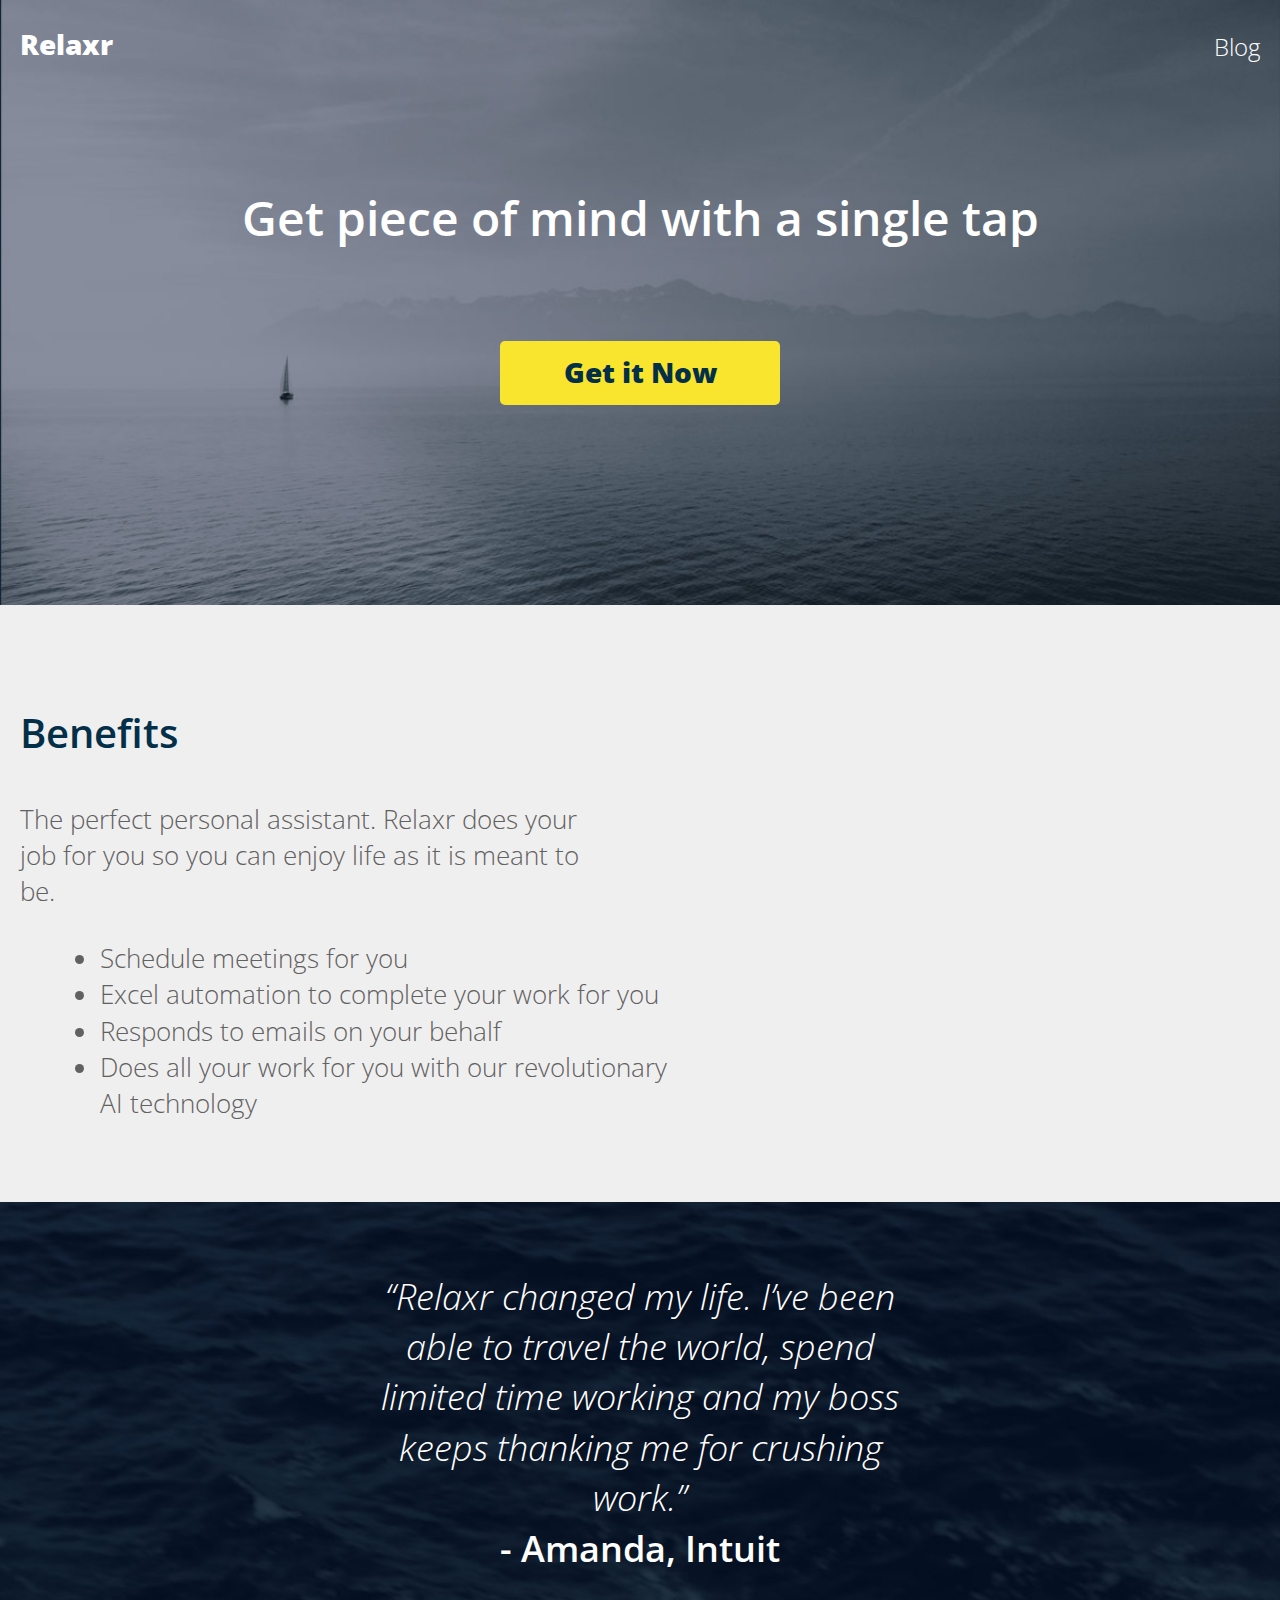
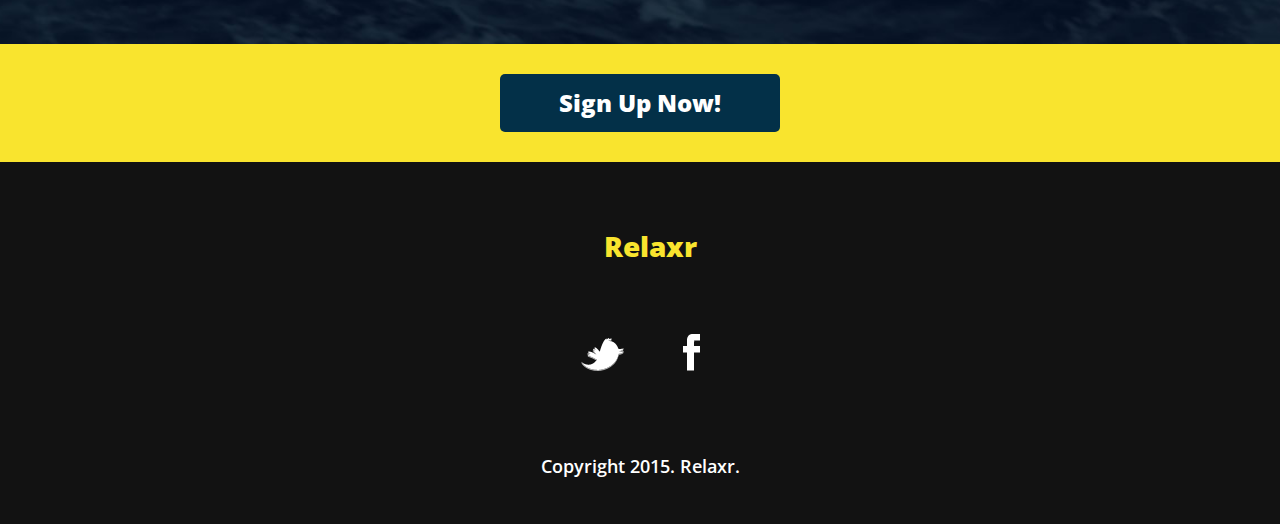
<file: index.html>
<!DOCTYPE html>
<html lang="en">
	<head>
  	<meta charset="utf-8">
  	<meta name="description" content="The perfect personal assistant. Relaxr does your job for you so you can enjoy life as it is meant to be.">

		<title>Relaxr | Home</title>
		<link href='http://fonts.googleapis.com/css?family=Open+Sans:300italic,300,600,800' rel='stylesheet' type='text/css'>
		<link rel="stylesheet" href="https://cdnjs.cloudflare.com/ajax/libs/font-awesome/4.7.0/css/font-awesome.min.css">

		<!-- external CSS link -->
		<link rel="stylesheet" href="css/reset.css">
		<link rel="stylesheet" href="css/style.css">

	</head>
	<body>
		<section class="intro">
			<div class="container">
				<header class="landing-header clearfix">
					<h1 class="logo">Relaxr</h1>	

					<nav>
						<ul>
							<li><a href="./blog.html">Blog</a></li>
						</ul>
					</nav>
				</header>
				
				<h2>Get piece of mind with a single tap</h2>
				<a class="cta cta-yellow" href="#">Get it Now</a>
			</div>
		</section>
		<section class="benefits">
			<div class="container">
				<h3>Benefits</h3>
				<p>The perfect personal assistant. Relaxr does your job for you so you can enjoy life as it is meant to be.</p>
				<ul>
					<li>Schedule meetings for you</li>
					<li>Excel automation to complete your work for you</li>
					<li>Responds to emails on your behalf</li>
					<li>Does all your work for you with our revolutionary AI technology</li>
				</ul>
			</div>
		</section>
		<section class="testimonial">
			<div class="container">
				<blockquote>&ldquo;Relaxr changed my life. I&rsquo;ve been able to travel the world, spend limited time working and my boss keeps thanking me for crushing work.&rdquo;
				<span>- Amanda, Intuit</span></blockquote>
			</div>
		</section>
		<section class="sign-up">
			<a class="cta cta-blue" href="#">Sign Up Now!</a>
		</section>
		<footer>
			<h4 class="logo">Relaxr</h4>

			<ul>
				<li><a href="#"><img src="images/twitter.png" alt="Twitter logo"></a></li>
				<li><a href="#"><img src="images/facebook.png" alt="Facebook logo"></a></li>
			</ul>

			<p class="copyright">Copyright 2015. Relaxr.</p>
		</footer>
		<script src="https://cdnjs.cloudflare.com/ajax/libs/jquery/3.2.1/jquery.js"></script>
  		<script src="js/main.js"></script>
	</body>
</html>
</file>
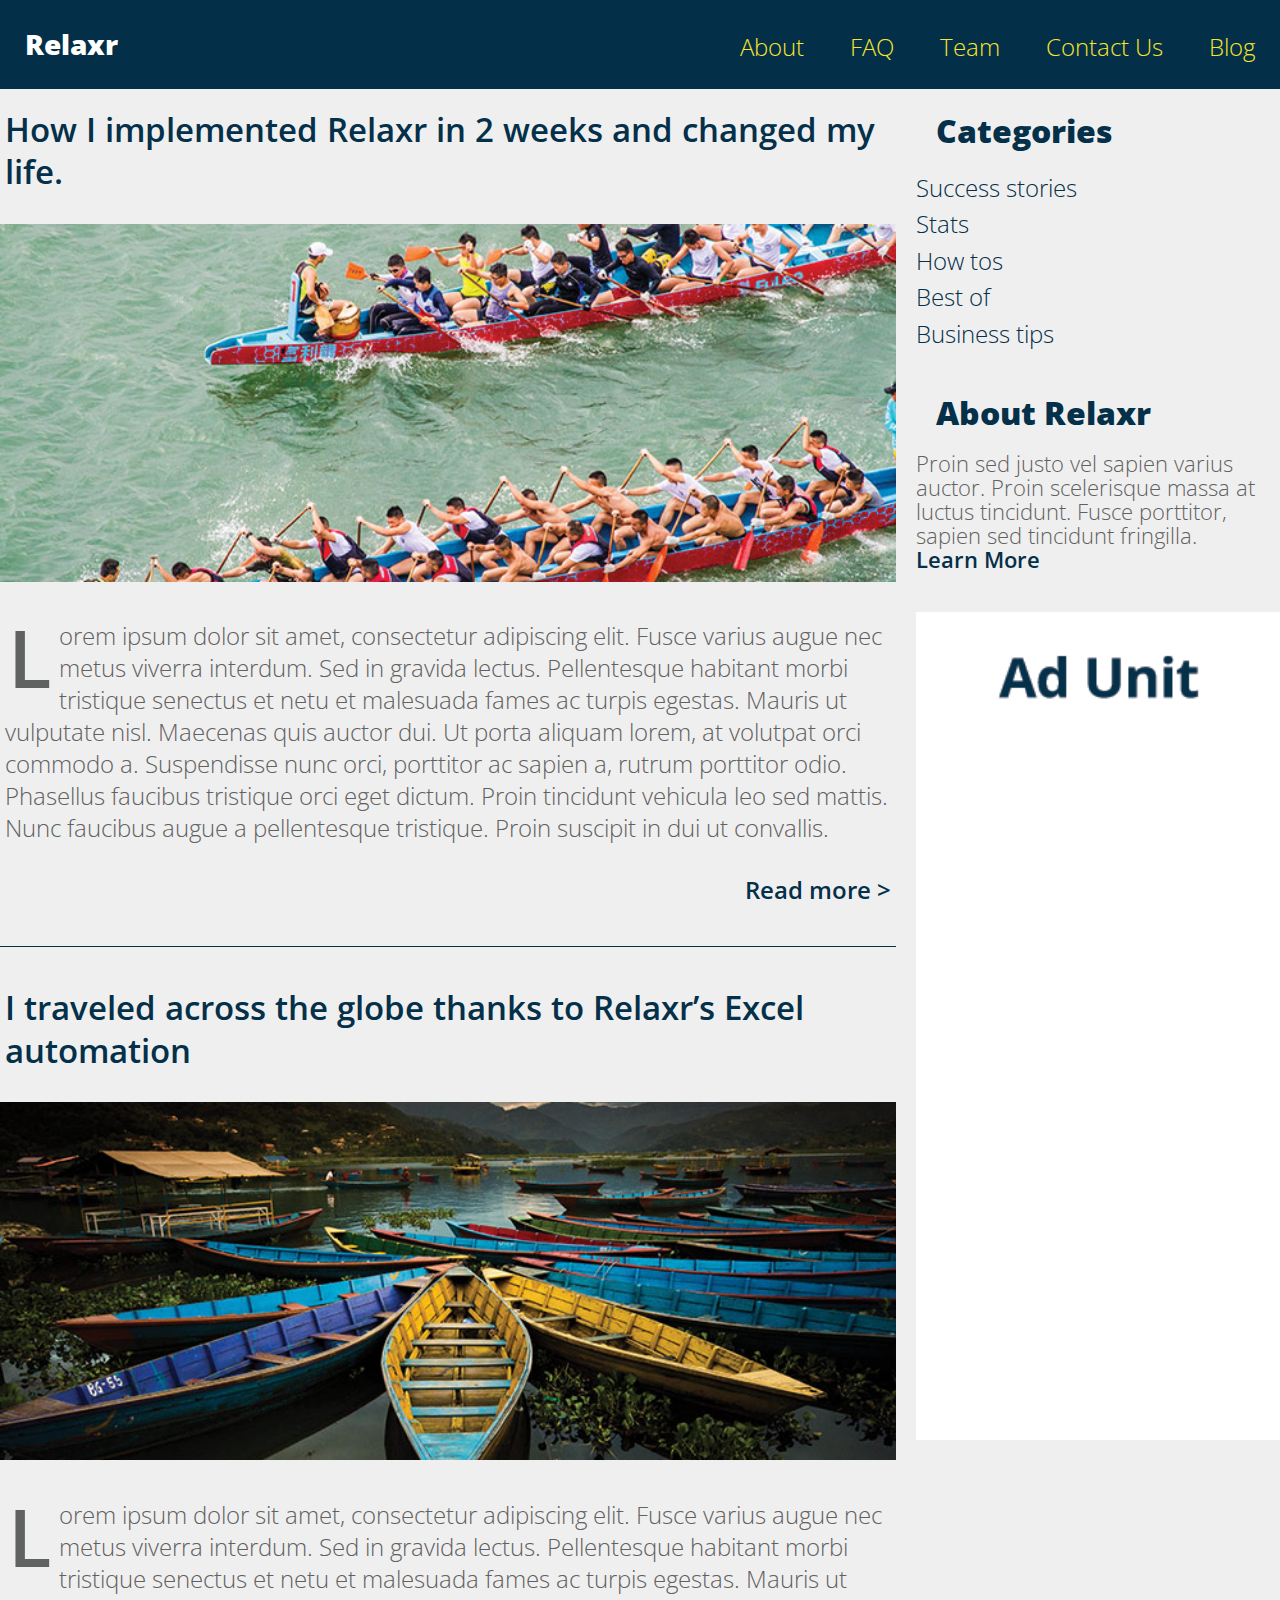
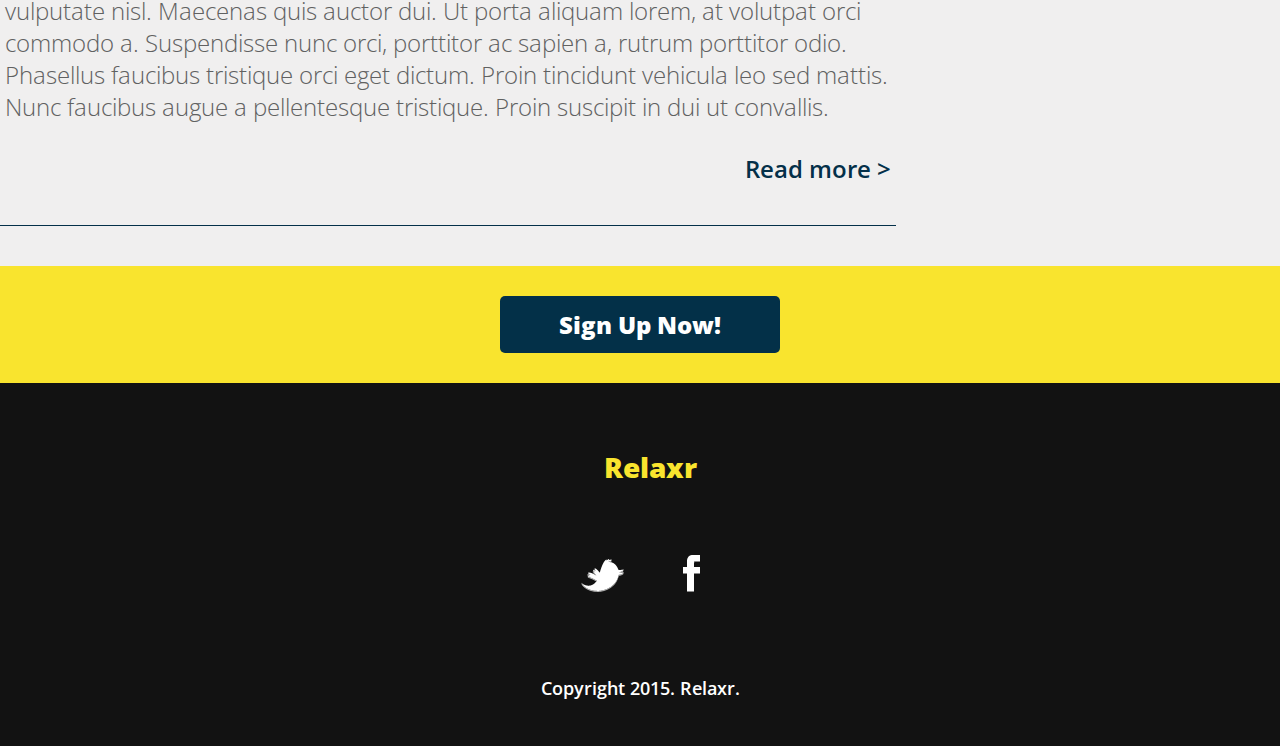
<file: blog.html>
<!DOCTYPE html>
<html lang="en">
	<head>
  	<meta charset="utf-8">
  	<meta name="description" content="The perfect personal assistant. Relaxr does your job for you so you can enjoy life as it is meant to be.">

		<title>Relaxr | Blog</title>
		<link href='http://fonts.googleapis.com/css?family=Open+Sans:300italic,300,600,800' rel='stylesheet' type='text/css'>
		<link rel="stylesheet" href="https://cdnjs.cloudflare.com/ajax/libs/font-awesome/4.7.0/css/font-awesome.min.css">

		<!-- external CSS link -->
		<link rel="stylesheet" href="css/reset.css">
		<link rel="stylesheet" href="css/style.css">

	</head>
	<body>
		<header class="main-header">
			<div class="container">
				<h1 class="logo">Relaxr</h1>
				<i class="hamburger fa fa-bars" aria-hidden="true"></i>
				<nav>
					<ul>
						<li><a href="./index.html">About</a></li>
						<li><a href="#">FAQ</a></li>
						<li><a href="#">Team</a></li>
						<li><a href="#">Contact Us</a></li>
						<li><a href="#">Blog</a></li>
					</ul>
				</nav>
			</div>
		</header>
		<section>
			<div class="container clearfix">
				<main class="blog-main">
					<ul class="posts">
						<li class="post">
							<h2><a href="#">How I implemented Relaxr in 2 weeks and changed my life.</a></h2>
							<img src="images/blog_photo1.jpg" alt="Crew Meet">
							<p>Lorem ipsum dolor sit amet, consectetur adipiscing elit. Fusce varius augue nec metus viverra interdum. Sed in gravida lectus. Pellentesque habitant morbi tristique senectus et netu et malesuada fames ac turpis egestas. Mauris ut vulputate nisl.  Maecenas quis auctor dui. Ut porta aliquam lorem, at volutpat orci commodo a. Suspendisse nunc orci, porttitor ac sapien a, rutrum porttitor odio. Phasellus faucibus tristique orci eget dictum. Proin tincidunt vehicula leo sed mattis. Nunc faucibus augue a pellentesque tristique. Proin suscipit in dui ut convallis.</p>

							<p class="readmore"><a href="#">Read more &gt;</a></p>
						</li>
						<li class="post">
							<h2><a href="#">I traveled across the globe thanks to Relaxr’s Excel automation</a></h2>
							<img src="images/blog_photo2.jpg" alt="Canoes">
							<p>Lorem ipsum dolor sit amet, consectetur adipiscing elit. Fusce varius augue nec metus viverra interdum. Sed in gravida lectus. Pellentesque habitant morbi tristique senectus et netu et malesuada fames ac turpis egestas. Mauris ut vulputate nisl.  Maecenas quis auctor dui. Ut porta aliquam lorem, at volutpat orci commodo a. Suspendisse nunc orci, porttitor ac sapien a, rutrum porttitor odio. Phasellus faucibus tristique orci eget dictum. Proin tincidunt vehicula leo sed mattis. Nunc faucibus augue a pellentesque tristique. Proin suscipit in dui ut convallis.</p>

							<p class="readmore"><a href="#">Read more &gt;</a></p>
						</li>
					</ul>
				</main>
				<aside class="sidebar">
					<section>
						<h3>Categories</h3>
						<ul>
							<li><a href="#">Success stories</a></li>
							<li><a href="#">Stats</a></li>
							<li><a href="#">How tos</a></li>
							<li><a href="#">Best of</a></li>
							<li><a href="#">Business tips</a></li>
						</ul>
					</section>
					<section>
						<h3>About Relaxr</h3>
						<p>Proin sed justo vel sapien varius auctor. Proin scelerisque massa at luctus tincidunt. Fusce porttitor, sapien sed tincidunt fringilla.<br>
						<a href="">Learn More</a></p>
					</section>
					<section>
						<img src="images/ad-unit.png" alt="Ad Unit">
					</section>
				</aside>
			</div>
		</section>

		<section class="sign-up">
			<a class="cta cta-blue" href="#">Sign Up Now!</a>
		</section>
		<footer>
			<h4 class="logo">Relaxr</h4>

			<ul>
				<li><a href="#"><img src="images/twitter.png" alt="Twitter logo"></a></li>
				<li><a href="#"><img src="images/facebook.png" alt="Facebook logo"></a></li>
			</ul>

			<p class="copyright">Copyright 2015. Relaxr.</p>
		</footer>
		<script src="https://cdnjs.cloudflare.com/ajax/libs/jquery/3.2.1/jquery.js"></script>
  		<script src="js/main.js"></script>
	</body>
</html>
</file>
<file: css/style.css>
/*
Project Name: Blank Template
Client: Your Client
Author: Your Name
Developer @GA in NYC
*/


/******************************************
/* SETUP
/*******************************************/

/* Box Model Hack */
* {
  box-sizing: border-box;
}

/* Clear fix hack */
.clearfix:before,
.clearfix:after {
    content: " ";
    display: table;
}

.clearfix:after {
    clear: both;
}

.clear {
  clear: both;
}

/******************************************
/* BASE STYLES
/*******************************************/

body {
  line-height: 1.4;
  color: #606161;
  font-family: 'Open Sans', Helvetica, Arial, sans-serif;
  font-weight: 300;
  background: #f0efef;
}

a {
  text-decoration: none;
}


/******************************************
/* LAYOUT
/*******************************************/

/* Center the container */
.container {
  width: 100%;
  margin: 0 auto;
}

/******************************************
/* GENERAL
/*******************************************/

header nav {
  float: right;
  font-size: 1em;
  padding-right: 20px;
  margin-top: 5px;
}

header .logo {
  float: left;
}

.logo {
  color: #fff;
  font-size: 1.75rem;
  padding-left: 20px;
  font-weight: 800;
}

.cta {
  border-radius: 5px;
  font-weight: 800;
  padding: 12px 0;
  width: 50%;
  font-size: 1em;
  text-align: center;
  display: block;
  margin: 0 auto;
}

.cta-yellow {
  background: #f9e42e;
  color: #033048;
}

.cta-blue {
  background: #033048;
  color: #fff;
  font-size: 0.75em;
}

.sign-up {
  background: #f9e42e;
  padding: 30px;
  text-align: center
}

footer {
  background: #121212;
  padding: 15px 0 10px;
  text-align: center;
}

footer .logo {
  color: #f9e42e;
  margin-bottom: 20px;
}

footer ul li {
  display: inline-block;
  list-style: none;
  margin: 0 5px 15px;
}

footer p {
  font-size: 0.5em;
  color: #fff;
  font-weight: 600;
}

/******************************************
/* BLOG PAGE
/*******************************************/

.main-header {
  font-size: 1.5em;
  background: #033048;
  padding: 25px 5px;
  overflow: hidden;
  margin-bottom: 20px;
}

.main-header nav ul li {
  display: hidden; /* Can't get it to show over 768px? */
  margin: 0 0 0 40px;
  font-size: 0.75em;
}

.main-header nav ul li a {
  color: #f9e42e;
}

.hamburger {
    color: white;
    float: right;
    padding-right: 10px;
  }

.blog-main {
  width: 100%;
  float: left;
}

.sidebar {
  float: right;
  width: 100%;
}

.sidebar section {
  padding-left: 20px;
}

.post {
  border-bottom: 1px solid #043049;
  padding-bottom: 20px;
  margin-bottom: 20px;
}

.post h2 {
  font-weight: 600;
  font-size: 1.25em;
  line-height: 1.3;
  margin: 0px 5px 30px 5px;
}

.post h2 a {
  color: #043049;
}

.post img {
  height: auto;
  width: 100%;
  margin-bottom: 30px;
}

.post p {
  font-size: 1em;
  padding: 0px 5px;
  line-height: 1.333;
  color: #606161;
}

.post p:first-of-type:first-letter {
  float: left;
  font-size: 3em;
  line-height: 30px;
  padding: 10px 8px 3px 5px;
  font-weight: 600;
}

.readmore {
  text-align: right;
  margin-top: 10px;
}

.readmore a {
  color: #043049;
  font-weight: 600;
}

.sidebar h3 {
  font-size: 1.25em;
  font-weight: 800;
  margin-bottom: 10px;
  color: #043049;
}

.sidebar ul {
  margin-bottom: 40px;
}

.sidebar ul li a {
  color: #043049;
  font-size: 1em;
}

.sidebar p {
  font-size: 1em;
  line-height: 1.3;
  margin-bottom: 40px;
}

.sidebar p a {
  color: #043049;
  font-weight: 600;
}

/******************************************
/* LANDING PAGE
/*******************************************/

.landing-header a {
  color: #FFF;
}

.intro {
  background: url("../images/header_bg.jpg") no-repeat top center #131e27;
  background-size: cover;
  padding: 25px 0 200px;
}

.intro h2 {
  font-size: 1em;
  text-align: center;
  color: #fff;
  margin: 90px 0 50px;
  font-weight: 600;
}

.benefits {
  padding: 100px 0 80px;
}

h3 {
  color: #033048;
  font-size: 1em;
  font-weight: 600;
  margin-bottom: 40px;
  padding-left: 20px;
}

.benefits p, .benefits ul {
  width: 80%;
  padding-left: 20px;
}

.benefits ul {
  list-style: disc;
  margin: 30px 0 0 80px;
}

.testimonial {
  background: url("../images/testimonial_bg.jpg") no-repeat top center #071324;
  background-size: cover;
  padding: 70px 0;
  color: #fff;
}

blockquote {
  font-size: 1em;
  font-weight: 300;
  font-style: italic;
  text-align: center;
  width: 100%;
  margin: 0 auto;
}

blockquote span {
  font-weight: 600;
  display: block;
  font-style: normal;
}

/******************************************
/* MEDIA QUERIES
/*******************************************/

@media screen and (min-width: 768px) {
  /******************************************
/* GENERAL
/*******************************************/

body {
  font-size: 26px;
}

  header nav {
    font-size: 24px;

  }

  img {
    height: auto;
    width: 100%;
  }

  .cta {
    font-size: 28px;
  }

  footer {
    background: #121212;
    padding: 65px 0 45px;
    text-align: center;
  }

  footer .logo {
    color: #f9e42e;
    margin-bottom: 68px;
  }

  footer ul li {
    display: inline-block;
    list-style: none;
    margin: 0 26px 75px;
  }

  footer p {
    font-size: 18px;
  }

  /******************************************
/* LANDING PAGE
/*******************************************/

  .intro h2 {
    font-size: 48px;
    margin: 120px 0 90px;
  }

  h3 {
    font-size: 40px;
  }

  blockquote {
    font-size: 36px;
    width: 580px;
  }

  .cta {
    width: 280px;
  }

  .cta-blue {
    font-size: 24px;
  }

  .benefits p, .benefits ul {
   width: 600px;
  }

  /******************************************
/* BLOG PAGE
/*******************************************/

  .hamburger {
    display: none;
  }

  .main-header nav ul li {
    display: inline-block;
    margin: 0 0 0 40px;
    font-size: 24px;
  }

  .blog-main {
    width: 70%;
    float: left;
  }

  .sidebar {
    float: right;
    width: 30%;
  }

  .post {
    border-bottom: 1px solid #043049;
    padding-bottom: 40px;
    margin-bottom: 40px;
  }

  .post p {
    font-size: 24px;
  }

  .post p:first-of-type:first-letter {
    font-size: 80px;
    line-height: 65px;
    padding-top: 4px;
    padding-right: 8px;
    padding-left: 3px;
  }

  .readmore {
    text-align: right;
    margin-top: 30px;
  }

  .sidebar h3 {
    font-size: 32px;
    margin-bottom: 15px;
  }

  .sidebar p {
    font-size: 22px;
    line-height: 1.1;
  }

  .sidebar ul li a {
    font-size: 24px;
  }


}
</file>
